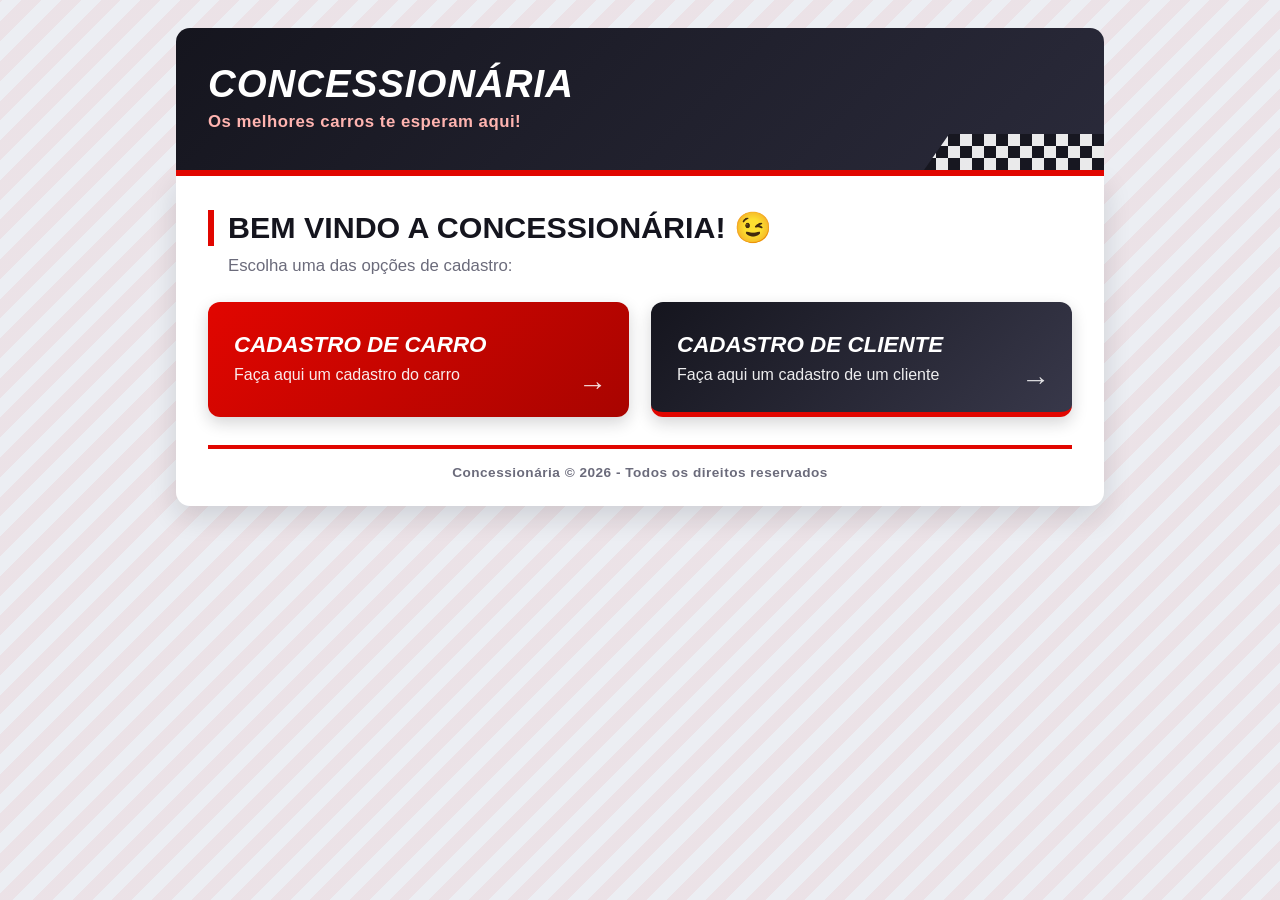
<file: index.html>
<!DOCTYPE html>
<html lang="pt-br">
<head>
    <meta charset="UTF-8">
    <meta name="viewport" content="width=device-width, initial-scale=1.0">
    <title>Concessionária 🚘</title>
    <link href="style.css" rel="stylesheet">
</head>
<body>
    <div id="geral">
        <header>
            <h1>Concessionária</h1>
            <p>Os melhores carros te esperam aqui!</p>
        </header>
        <main>
            <H1>Bem vindo a Concessionária! 😉</H1>
            <p>Escolha uma das opções de cadastro:</p>
            <div id="opcoes">
                <a href="carros.html" id="carros">
                    <H1>Cadastro de carro</H1>
                    <p>Faça aqui um cadastro do carro</p>
                </a>
                <a href="clientes.html" id="clientes">
                    <H1>Cadastro de cliente</H1>
                    <p>Faça aqui um cadastro de um cliente</p>
                </a>
            </div>
            <footer>Concessionária &copy; 2026 - Todos os direitos reservados</footer>
        </main>
    </div>
</body>
</html>
</file>
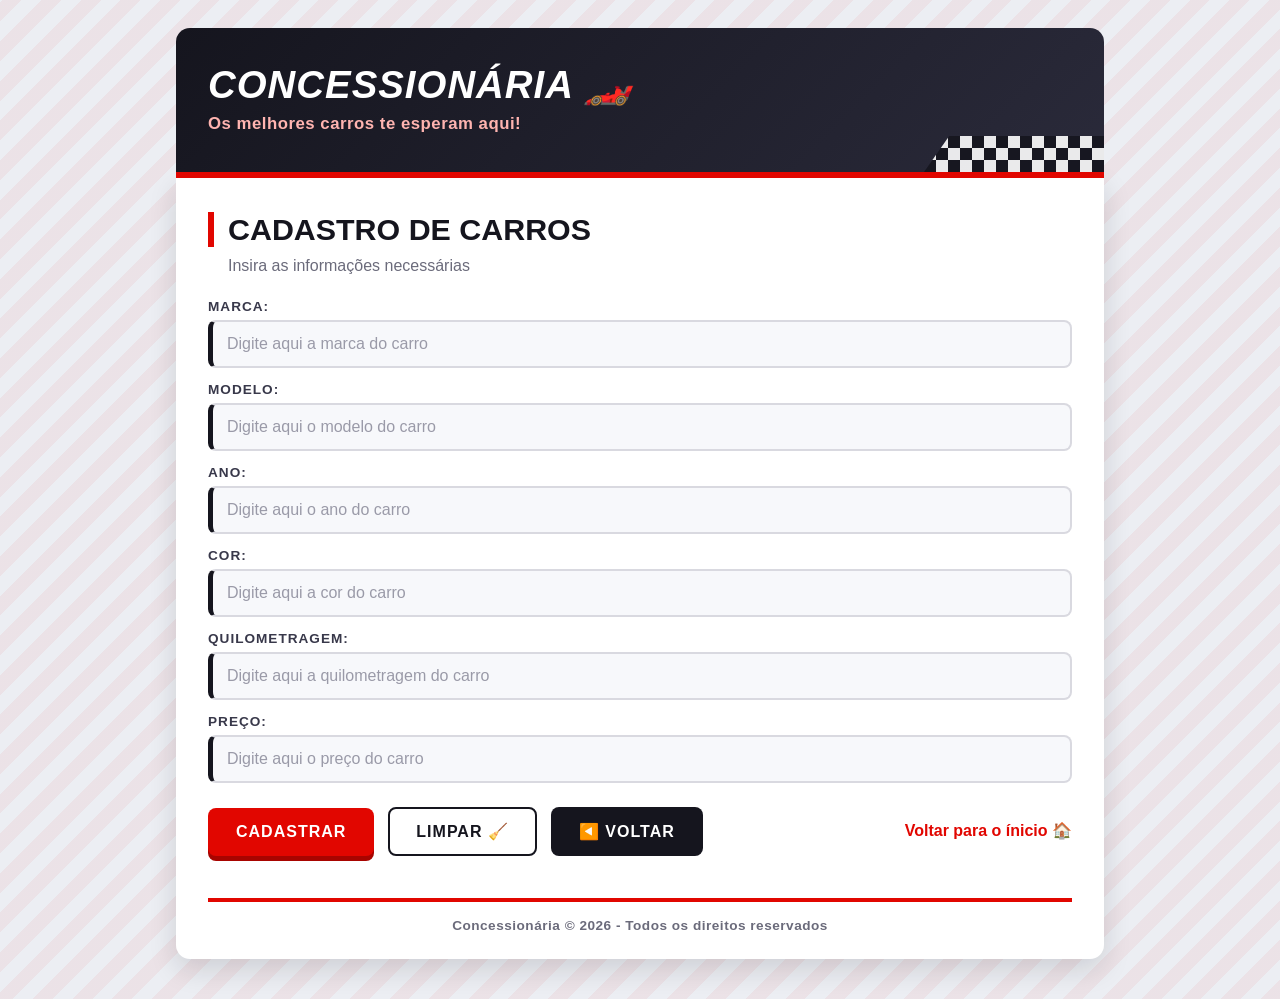
<file: carros.html>
<!DOCTYPE html>
<html lang="pt-br">
<head>
    <meta charset="UTF-8">
    <meta name="viewport" content="width=device-width, initial-scale=1.0">
    <title>Carros 🏎️</title>
    <link href="style.css" rel="stylesheet">
</head>
<body>
     <div id="geral">
        <header>
            <h1>Concessionária 🏎️</h1>
            <p>Os melhores carros te esperam aqui!</p>
        </header>
        <main>
        <div id="cadastro">
            <h1>Cadastro de carros</h1>
            <p>Insira as informações necessárias</p>
            <form action="carros.php" method="post">
            <div id="campo">
                <label for="marca">Marca:</label>
                <input type="text" id="marca" placeholder="Digite aqui a marca do carro" name="marca">
            </div>
            <div id="campo">
                <label for="modelo">Modelo:</label>
                <input type="text" id="modelo" placeholder="Digite aqui o modelo do carro" name="modelo">
            </div>
            <div id="campo">
                <label for="ano">Ano:</label>
                <input type="text" id="ano" placeholder="Digite aqui o ano do carro" name="ano">
            </div>
            <div id="campo">
                <label for="cor">Cor:</label>
                <input type="text" id="cor" placeholder="Digite aqui a cor do carro" name="cor">
            </div>
            <div id="campo">
                <label for="quilometragem">Quilometragem:</label>
                <input type="text" id="quilometragem" placeholder="Digite aqui a quilometragem do carro" name="quilometragem">
            </div>
            <div id="campo">
                <label for="preco">Preço:</label>
                <input type="text" id="preco" placeholder="Digite aqui o preço do carro" name="preco">
            </div>
            <input type="submit" name="submit" value="Cadastrar">
            <button type="reset">Limpar 🧹</button>
            <button type="submit"name="voltar"> ◀️ Voltar </button>
            <a href="index.html">Voltar para o ínicio 🏠</a>
            <footer>Concessionária &copy; 2026 - Todos os direitos reservados</footer>
        </div>
        </form>
        </main>
</body>
</html>
</file>
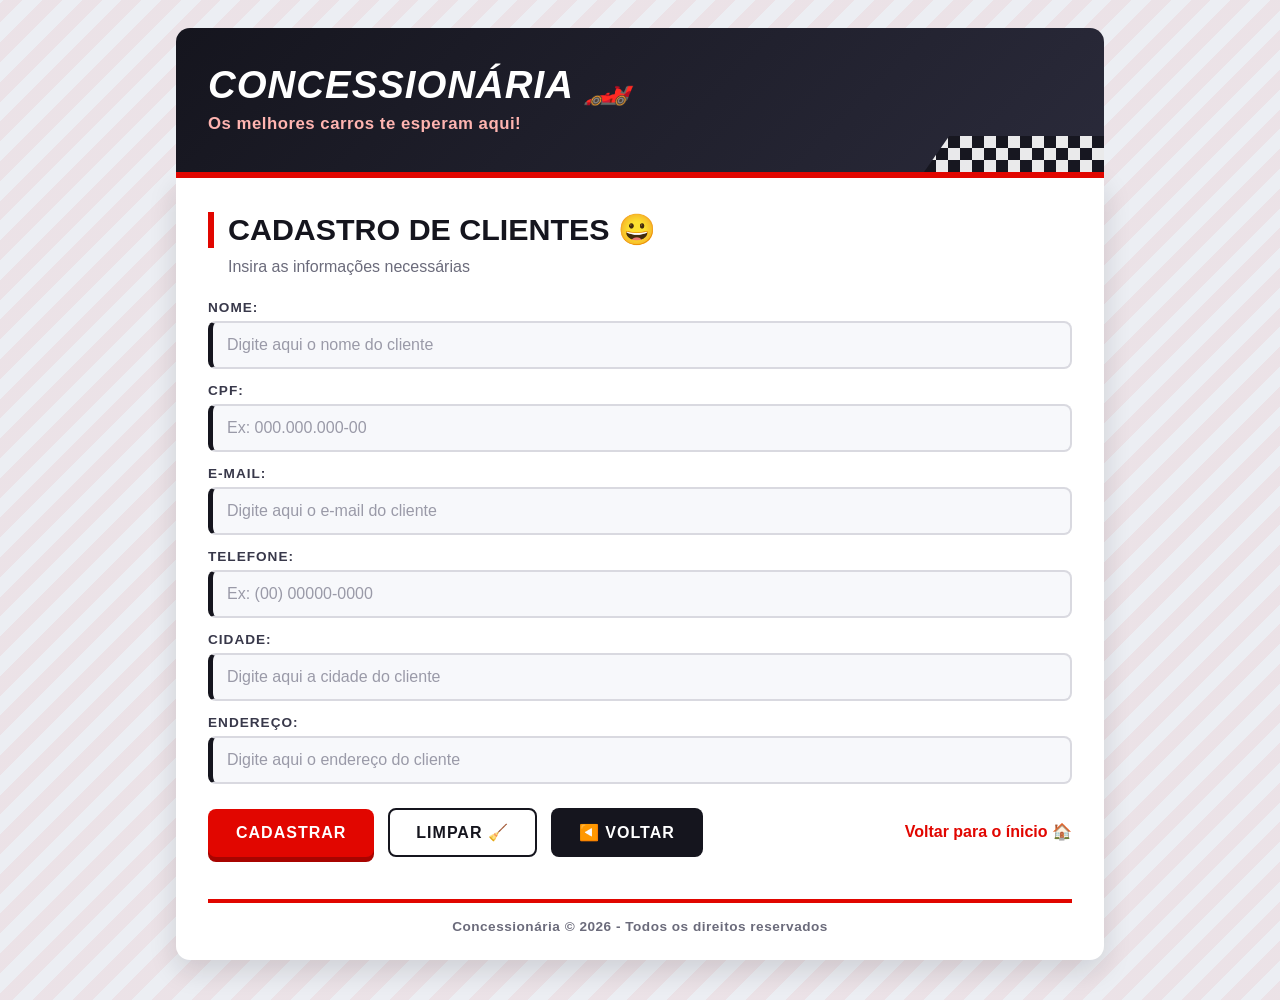
<file: clientes.html>
<!DOCTYPE html>
<html lang="pt-br">
<head>
    <meta charset="UTF-8">
    <meta name="viewport" content="width=device-width, initial-scale=1.0">
    <title>Clientes 😉</title>
    <link href="style.css" rel="stylesheet">
</head>
<body>
        <div id="geral">
        <header>
            <h1>Concessionária 🏎️</h1>
            <p>Os melhores carros te esperam aqui!</p>
        </header>
        <main>
        <div id="cadastro">
            <h1>Cadastro de clientes 😀</h1>
            <p>Insira as informações necessárias</p>
            <form action="clientes.php" method="post">
            <div id="campo">
                <label for="nome">Nome:</label>
                <input type="text" id="nome" placeholder="Digite aqui o nome do cliente" name="nome">
            </div>
            <div id="campo">
                <label for="cpf">CPF:</label>
                <input type="text" id="cpf" placeholder="Ex: 000.000.000-00" name="cpf">
            </div>
            <div id="campo">
                <label for="email">E-mail:</label>
                <input type="email" id="email" placeholder="Digite aqui o e-mail do cliente" name="email">
            </div>
            <div id="campo">
                <label for="telefone">Telefone:</label>
                <input type="text" id="telefone" placeholder="Ex: (00) 00000-0000" name="telefone">
            </div>
            <div id="campo">
                <label for="cidade">Cidade:</label>
                <input type="text" id="cidade" placeholder="Digite aqui a cidade do cliente" name="cidade">
            </div>
            <div id="campo">
                <label for="endereco">Endereço:</label>
                <input type="text" id="endereco" placeholder="Digite aqui o endereço do cliente" name="endereco">
            </div>
            <input type="submit" name="submit" value="Cadastrar">
            <button type="reset">Limpar 🧹</button>
            <button type="submit"name="voltar"> ◀️ Voltar </button>
             <a href="index.html">Voltar para o ínicio 🏠</a>
            <footer>Concessionária &copy; 2026 - Todos os direitos reservados</footer>
        </div>
        </form>
        </main>
</body>
</html>
</file>
<file: style.css>
/* ==========================================================
   Concessionária — estilo inspirado na Fórmula 1 (tema claro)
   ========================================================== */

:root {
    --vermelho: #e10600;
    --vermelho-escuro: #a80400;
    --preto: #15151e;
    --grafite: #38384a;
    --cinza: #6b6b7b;
    --linha: #d9d9e0;
    --fundo: #eceef3;
    --branco: #ffffff;
    --sombra: 0 10px 28px rgba(21, 21, 30, 0.14);
}

* {
    box-sizing: border-box;
    margin: 0;
    padding: 0;
}

body {
    font-family: "Titillium Web", "Segoe UI", Arial, sans-serif;
    color: var(--preto);
    min-height: 100vh;
    background:
        repeating-linear-gradient(
            -45deg,
            rgba(225, 6, 0, 0.05) 0 14px,
            transparent 14px 28px
        ),
        var(--fundo);
}

#geral {
    max-width: 960px;
    margin: 0 auto;
    padding: 28px 16px 40px;
}

/* ---------- Cabeçalho ---------- */

header {
    position: relative;
    background: linear-gradient(135deg, var(--preto) 0%, #2a2a3a 100%);
    color: var(--branco);
    padding: 34px 32px 38px;
    border-radius: 14px 14px 0 0;
    border-bottom: 6px solid var(--vermelho);
    overflow: hidden;
}

/* faixa quadriculada de bandeira */
header::after {
    content: "";
    position: absolute;
    right: 0;
    bottom: 0;
    width: 180px;
    height: 36px;
    background:
        conic-gradient(var(--branco) 25%, var(--preto) 0 50%, var(--branco) 0 75%, var(--preto) 0)
        0 0 / 24px 24px;
    opacity: 0.9;
    clip-path: polygon(14% 0, 100% 0, 100% 100%, 0 100%);
}

header h1 {
    font-size: 2.4rem;
    font-weight: 900;
    letter-spacing: 1px;
    text-transform: uppercase;
    font-style: italic;
}

header p {
    margin-top: 6px;
    font-size: 1.05rem;
    color: #ffb4b0;
    font-weight: 600;
    letter-spacing: 0.5px;
}

/* ---------- Conteúdo ---------- */

main {
    background: var(--branco);
    padding: 34px 32px 26px;
    border-radius: 0 0 14px 14px;
    box-shadow: var(--sombra);
}

main > h1 {
    font-size: 1.9rem;
    font-weight: 800;
    text-transform: uppercase;
    color: var(--preto);
    padding-left: 14px;
    border-left: 6px solid var(--vermelho);
}

main > p {
    margin: 10px 0 26px 20px;
    color: var(--cinza);
    font-size: 1.05rem;
}

/* ---------- Página inicial: cartões ---------- */

#opcoes {
    display: grid;
    grid-template-columns: repeat(auto-fit, minmax(260px, 1fr));
    gap: 22px;
}

#opcoes a {
    position: relative;
    display: block;
    text-decoration: none;
    color: var(--branco);
    padding: 30px 26px 28px;
    border-radius: 12px;
    overflow: hidden;
    transition: transform 0.2s ease, box-shadow 0.2s ease;
    box-shadow: 0 6px 16px rgba(21, 21, 30, 0.18);
}

#opcoes a::after {
    content: "→";
    position: absolute;
    right: 22px;
    bottom: 16px;
    font-size: 1.8rem;
    font-weight: 900;
    opacity: 0.85;
    transition: transform 0.2s ease;
}

#opcoes a:hover {
    transform: translateY(-5px);
    box-shadow: 0 14px 26px rgba(21, 21, 30, 0.28);
}

#opcoes a:hover::after {
    transform: translateX(6px);
}

#opcoes a h1 {
    font-size: 1.4rem;
    font-weight: 800;
    text-transform: uppercase;
    font-style: italic;
    margin-bottom: 8px;
}

#opcoes a p {
    font-size: 1rem;
    opacity: 0.92;
    padding-right: 34px;
}

#carros {
    background: linear-gradient(135deg, var(--vermelho) 0%, var(--vermelho-escuro) 100%);
}

#clientes {
    background: linear-gradient(135deg, var(--preto) 0%, var(--grafite) 100%);
    border-bottom: 5px solid var(--vermelho);
}

/* ---------- Formulários ---------- */

#cadastro h1 {
    font-size: 1.9rem;
    font-weight: 800;
    text-transform: uppercase;
    padding-left: 14px;
    border-left: 6px solid var(--vermelho);
}

#cadastro > p {
    margin: 10px 0 24px 20px;
    color: var(--cinza);
}

#cadastro form {
    display: flex;
    flex-wrap: wrap;
    gap: 14px;
    align-items: center;
}

#campo {
    flex: 1 1 100%;
    display: flex;
    flex-direction: column;
    gap: 6px;
}

label {
    font-size: 0.85rem;
    font-weight: 700;
    letter-spacing: 1px;
    text-transform: uppercase;
    color: var(--grafite);
}

input[type="text"],
input[type="email"] {
    width: 100%;
    padding: 13px 14px;
    font: inherit;
    color: var(--preto);
    background: #f7f8fb;
    border: 2px solid var(--linha);
    border-left: 5px solid var(--preto);
    border-radius: 8px;
    transition: border-color 0.15s ease, box-shadow 0.15s ease, background 0.15s ease;
}

input[type="text"]::placeholder,
input[type="email"]::placeholder {
    color: #9a9aa8;
}

input[type="text"]:focus,
input[type="email"]:focus {
    outline: none;
    background: var(--branco);
    border-color: var(--vermelho);
    box-shadow: 0 0 0 4px rgba(225, 6, 0, 0.15);
}

/* ---------- Botões ---------- */

input[type="submit"],
button {
    font: inherit;
    font-weight: 800;
    text-transform: uppercase;
    letter-spacing: 1px;
    padding: 13px 26px;
    border: 2px solid transparent;
    border-radius: 8px;
    cursor: pointer;
    transition: transform 0.15s ease, box-shadow 0.15s ease, background 0.15s ease, color 0.15s ease;
}

input[type="submit"] {
    background: var(--vermelho);
    color: var(--branco);
    box-shadow: 0 5px 0 var(--vermelho-escuro);
    margin-top: 10px;
}

input[type="submit"]:hover {
    background: #ff1a12;
    transform: translateY(-2px);
}

input[type="submit"]:active {
    transform: translateY(3px);
    box-shadow: 0 2px 0 var(--vermelho-escuro);
}

button[type="reset"] {
    background: var(--branco);
    color: var(--preto);
    border-color: var(--preto);
    margin-top: 10px;
}

button[type="reset"]:hover {
    background: var(--preto);
    color: var(--branco);
}

button[name="voltar"] {
    background: var(--preto);
    color: var(--branco);
    margin-top: 10px;
}

button[name="voltar"]:hover {
    background: var(--grafite);
    transform: translateY(-2px);
}

#cadastro a {
    margin-top: 10px;
    margin-left: auto;
    color: var(--vermelho);
    font-weight: 700;
    text-decoration: none;
    border-bottom: 2px solid transparent;
}

#cadastro a:hover {
    border-bottom-color: var(--vermelho);
}

/* ---------- Rodapé ---------- */

footer {
    flex: 1 1 100%;
    width: 100%;
    margin-top: 28px;
    padding-top: 16px;
    border-top: 4px solid var(--vermelho);
    text-align: center;
    font-size: 0.85rem;
    font-weight: 600;
    letter-spacing: 0.5px;
    color: var(--cinza);
}

/* ---------- Telas pequenas ---------- */

@media (max-width: 600px) {
    header {
        padding: 26px 20px 34px;
    }

    header h1 {
        font-size: 1.7rem;
    }

    header::after {
        width: 110px;
    }

    main {
        padding: 24px 18px 20px;
    }

    main > h1,
    #cadastro h1 {
        font-size: 1.45rem;
    }

    input[type="submit"],
    button {
        width: 100%;
    }

    #cadastro a {
        margin: 6px auto 0;
    }
}
</file>
